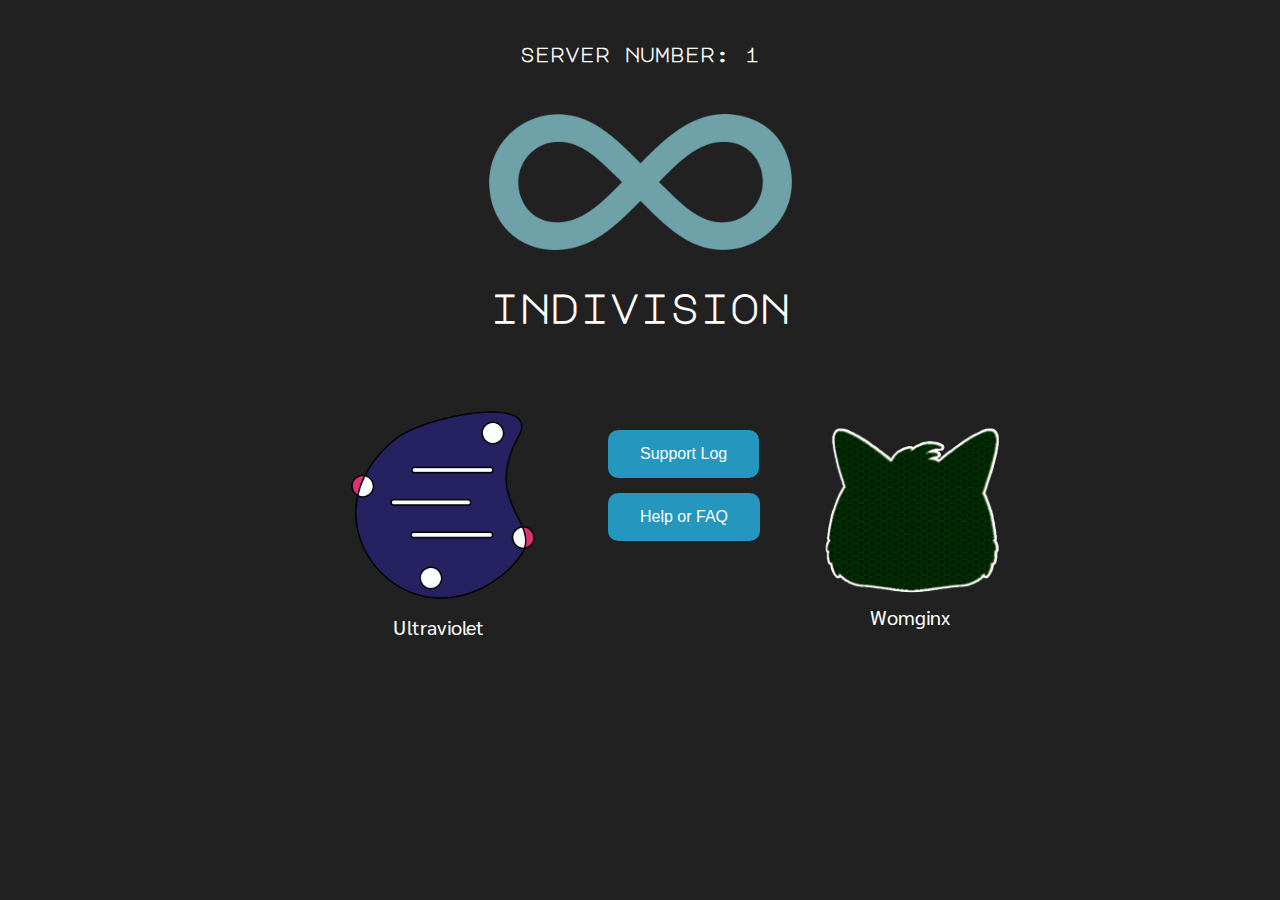
<file: index.html>
<!DOCTYPE html>
<html>
  <head>
    <meta charset="utf-8">
    <meta name="viewport" content="width=device-width">
    <title>Indivision</title>
    <link href="style.css" rel="stylesheet" type="text/css" />
    <link rel="icon" href="images/logo.ico">
  </head>
  <body>
    <h1 id="header">indivision</h1>
    <h2 id="serverNumber">Server Number: LOADING</h2>
    <img src ="images/logo.png" alt="Indivision" id="logo">
    <a href="https://indivision-template.thisis0thisis.repl.co/" id="ultravioletRef"><img src="images/ultraviolet.png" alt="Ultraviolet" class="animation" id="ultraviolet"></a>
    <a href="https://indivision-template.thisis0thisis.repl.co/" id="womginxRef"><img src="images/womginx.png" alt="Womginx" class="animation" id="womginx"></a>
    <p id="ultravioletDesc">Ultraviolet</p>
    <p id="womginxDesc">Womginx</p>
    <a href="support.html"><button id="showLog">Support Log</button></a>
    <a href="faq.html"><button id="faq">Help or FAQ</button></a>
    <script src="main.js"></script>
  </body>
</html>
</file>
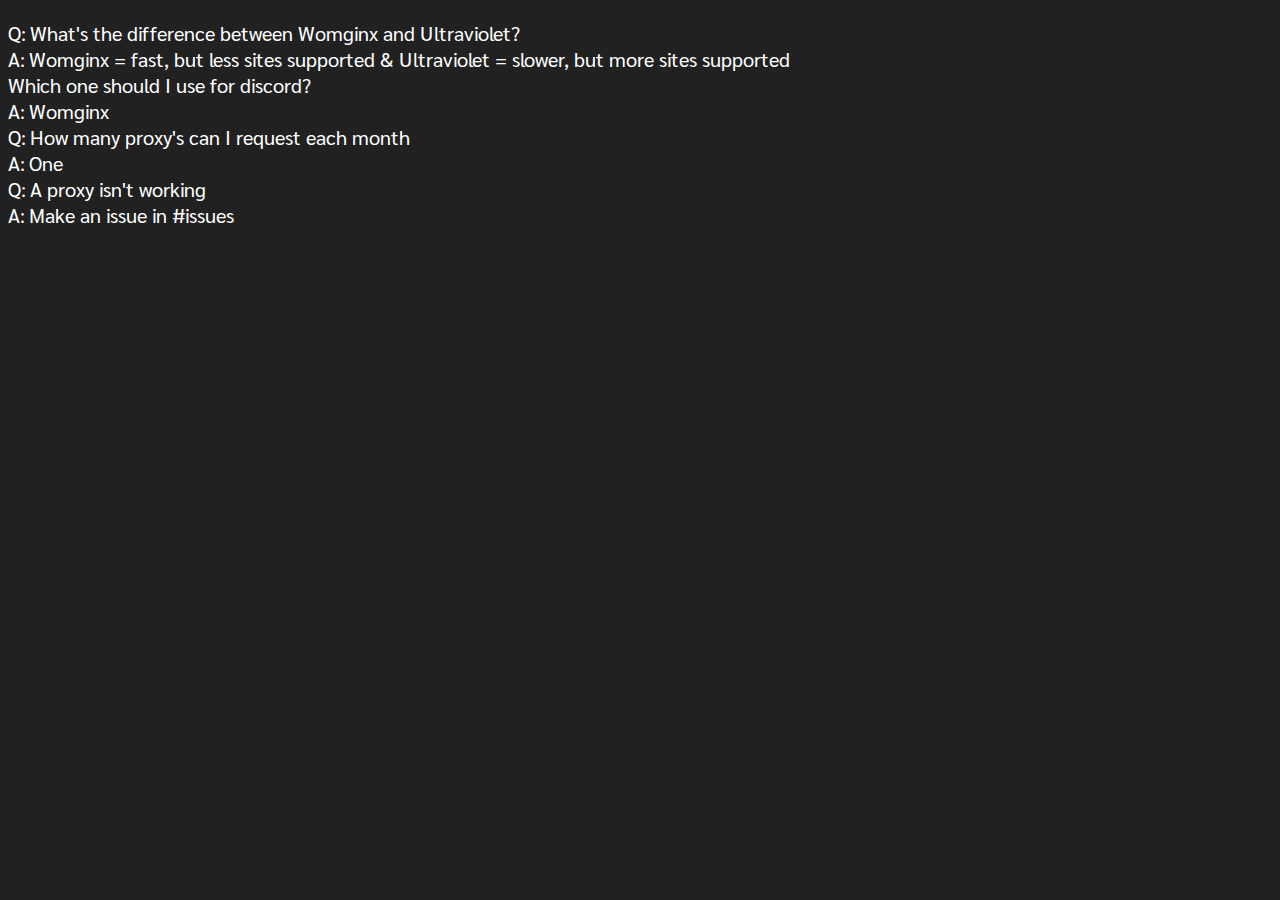
<file: faq.html>
<!DOCTYPE html>
<html>
  <head>
    <meta charset="utf-8">
    <meta name="viewport" content="width=device-width">
    <title>Indivision</title>
    <link href="style.css" rel="stylesheet" type="text/css" />
    <link rel="icon" href="images/logo.ico">
  </head>
  <body>
    <p>Q: What's the difference between Womginx and Ultraviolet?<br>A: Womginx = fast, but less sites supported & Ultraviolet = slower, but more sites supported<br>Which one should I use for discord?<br>A: Womginx<br>Q: How many proxy's can I request each month<br>A: One<br>Q: A proxy isn't working<br>A: Make an issue in #issues</p>
  </body>
</html>
</file>
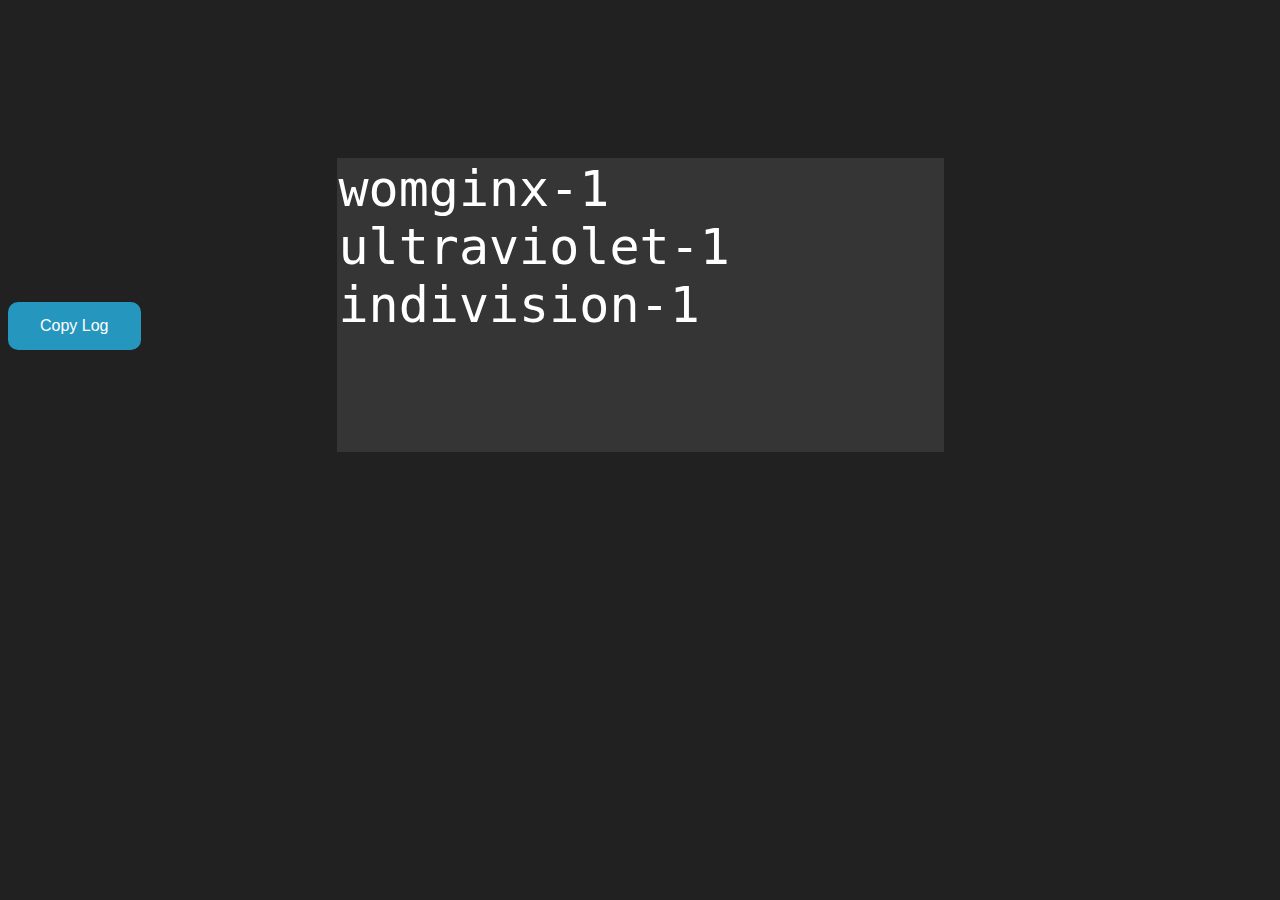
<file: support.html>
<!DOCTYPE html>
<html>
  <head>
    <meta charset="utf-8">
    <meta name="viewport" content="width=device-width">
    <title>Indivision</title>
    <link href="style.css" rel="stylesheet" type="text/css" />
    <link rel="icon" href="images/logo.ico">
  </head>
  <body>
    <textarea id="logBox" rows="5" cols="20"></textarea>
    <button id="logButton" onclick="copyLog()">Copy Log</button>
    <script>
      // CONFIG START

      // SERVER ID
      
      var serverID = 1;

      //CONFIG END

      window.onload = function() { 
      document.getElementById("logBox").value = "womginx-"+serverID+"\nultraviolet-"+serverID+"\nindivision-"+serverID;
};


      function copyLog() {
        var copyLog = document.getElementById("logBox");
        copyLog.select();
        navigator.clipboard.writeText(copyLog.value);
      }
    </script>
  </body>
</html>
</file>
<file: style.css>
@import url('https://fonts.googleapis.com/css2?family=Sarabun:wght@600&display=swap');
@import url('https://fonts.googleapis.com/css2?family=Major+Mono+Display&display=swap');

body {
  background: #212121;
  font-family: 'Sarabun', sans-serif;
}

h1 {
  font-family: 'Major Mono Display', monospace;
  color: white;
  font-size: 40px;
}

h2 {
  font-family: 'Major Mono Display', monospace;
  color: white;
  font-size: 20px;
}

p {
  font-family: 'Sarabun', sans-serif;
  color: white;
  font-size: 20px;
}

#header {
  position: relative;
  top: 260px;
  text-align: center;
}

#logo {
  position: relative; 
  width: 303px;
  height: 136px;
  display: table;
  margin: 0 auto;
}

#ultraviolet {
  position: relative; 
  top: 150px;
  width: 210px;
  height: 210px;
  display: inline-block;
  margin-left: 330px; 

}

#womginx {
  position: relative; 
  top: 150px;
  width: 200px;
  height: 200px;
  display: inline-block;
  margin-left: 260px; 
}

#ultravioletDesc {
  position: relative; 
  top: 130px;
  display: inline-block;
  margin-left: 385px; 
}

#womginxDesc {
  position: relative; 
  top: 120px;
  display: inline-block;
  margin-left: 382px; 
}

.animation {
  transition: transform .2s;
}

.animation:hover {
  transform: scale(1.2);
}

button {
  background-color: #2596be;
  border: none;
  color: white;
  padding: 15px 32px;
  text-align: center;
  text-decoration: none;
  display: inline-block;
  font-size: 16px;
  transition-duration: 0.5s;
  border-radius: 10px
}

button:hover {
  background-color: #046daf;
  cursor: pointer;
}

#showLog {
  position: relative;
  bottom: 100px;
  margin-left: 600px;
}

#faq {
  position: relative;
  bottom: 85px;
  margin-left: 600px;
}

#serverNumber {
  position: relative;
  bottom: 50px;
  display: table;
  margin: 0 auto;
}

#logBox {
  background: #363535;
  color: white;
  border: none;
  position: relative;
  display: table;
  margin: 0 auto;
  top: 150px;
  font-size: 50px
}
</file>
